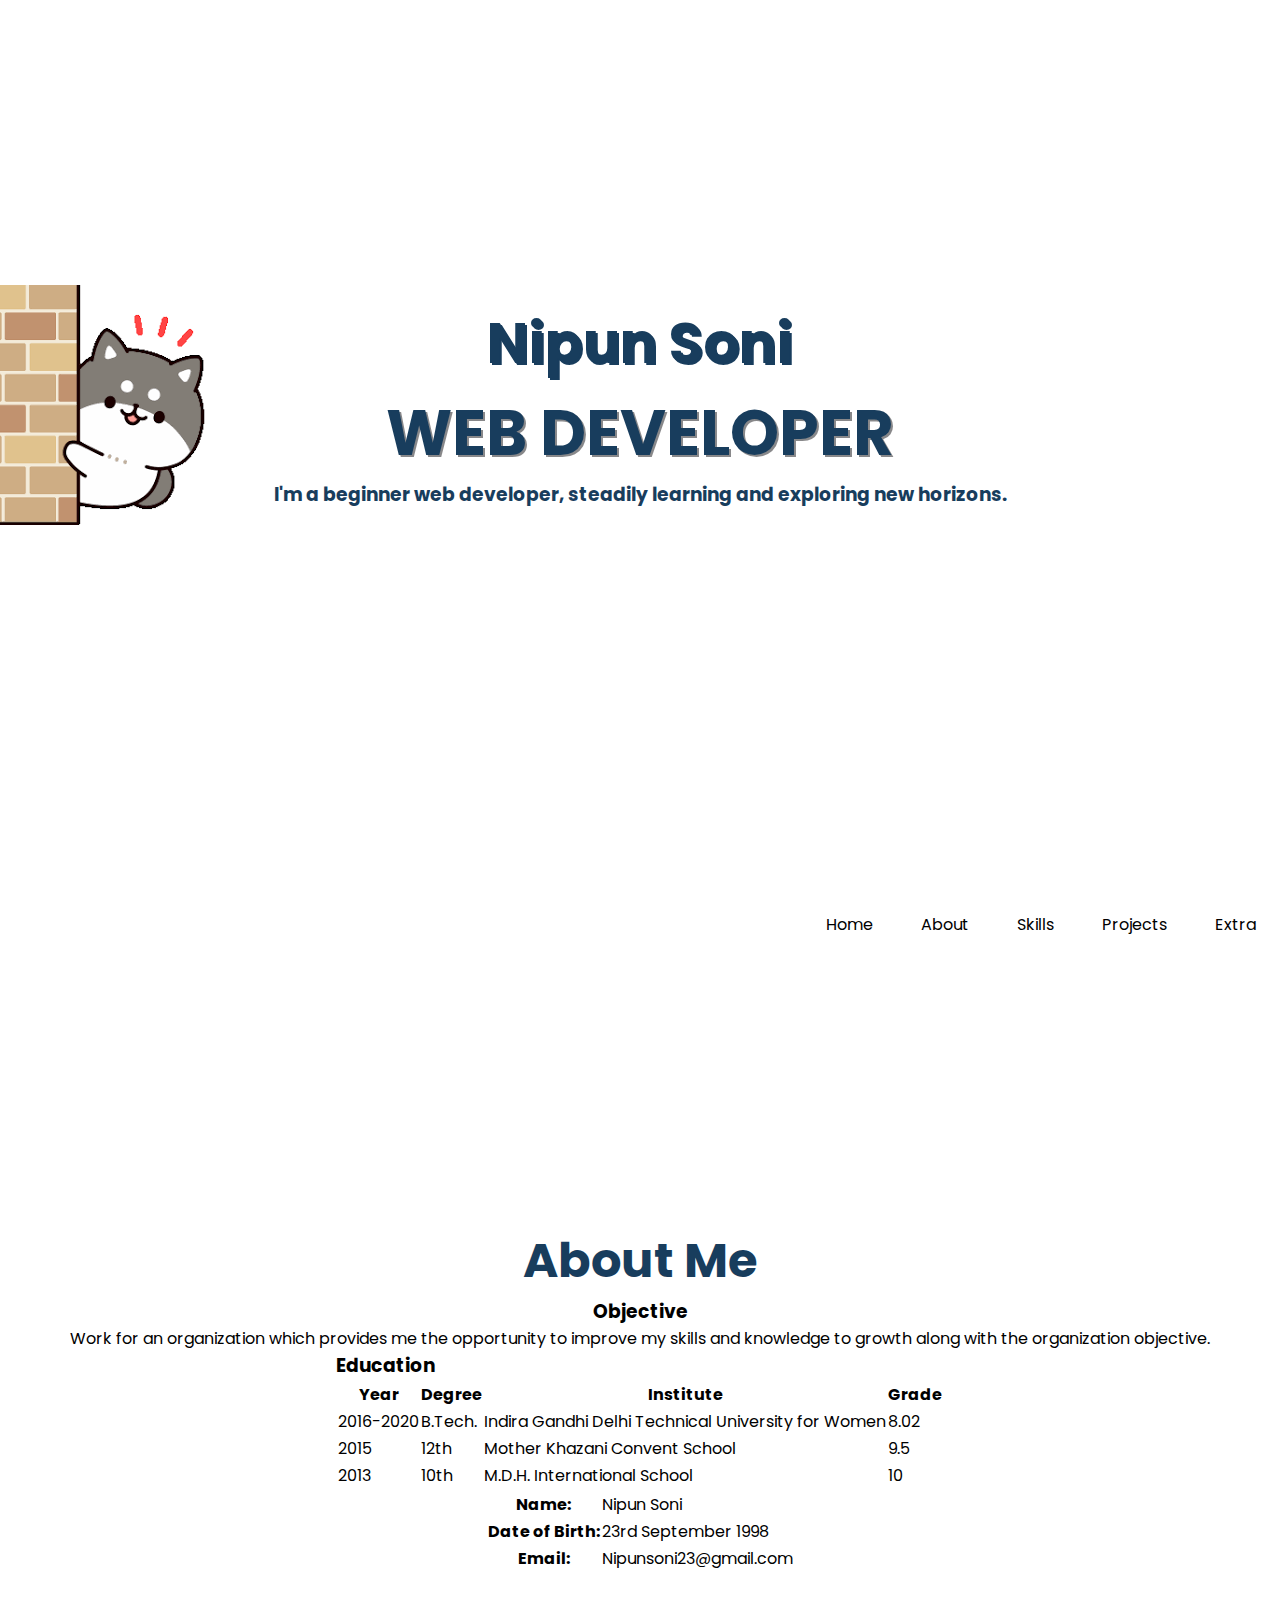
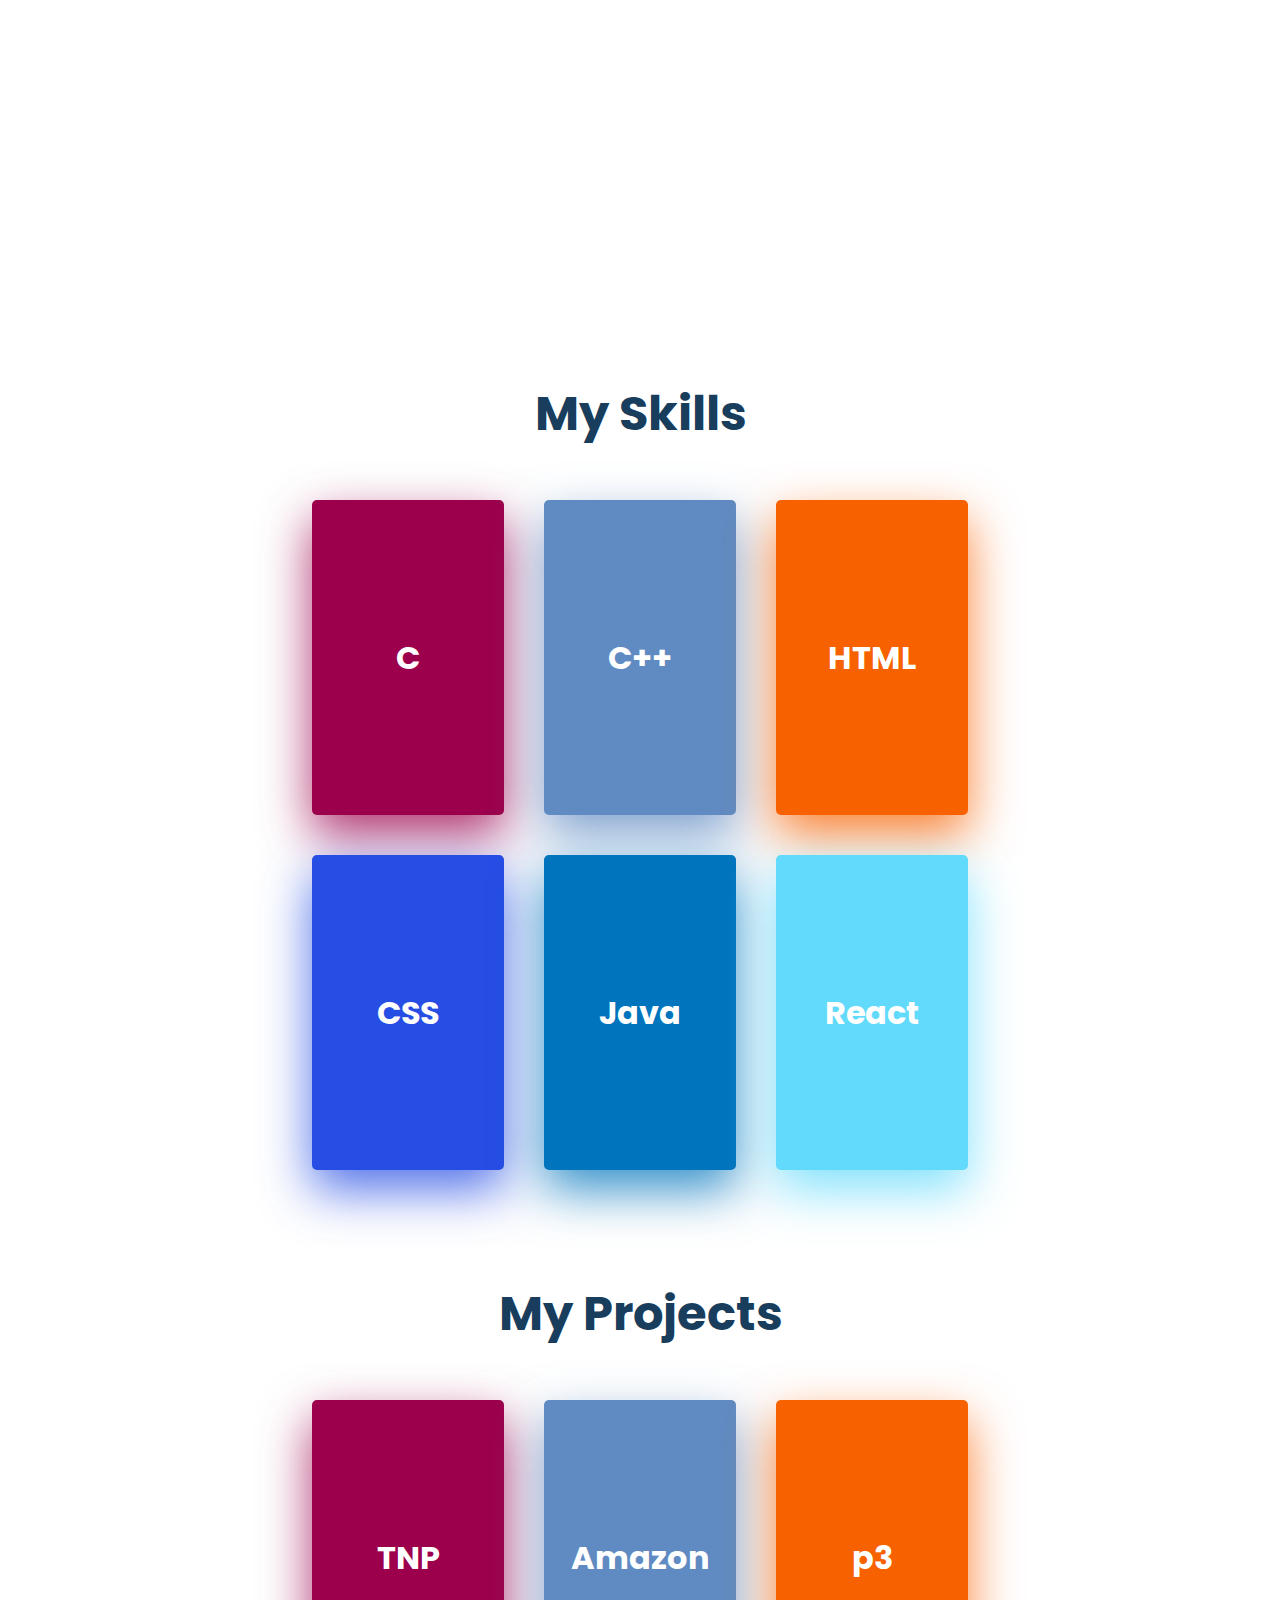
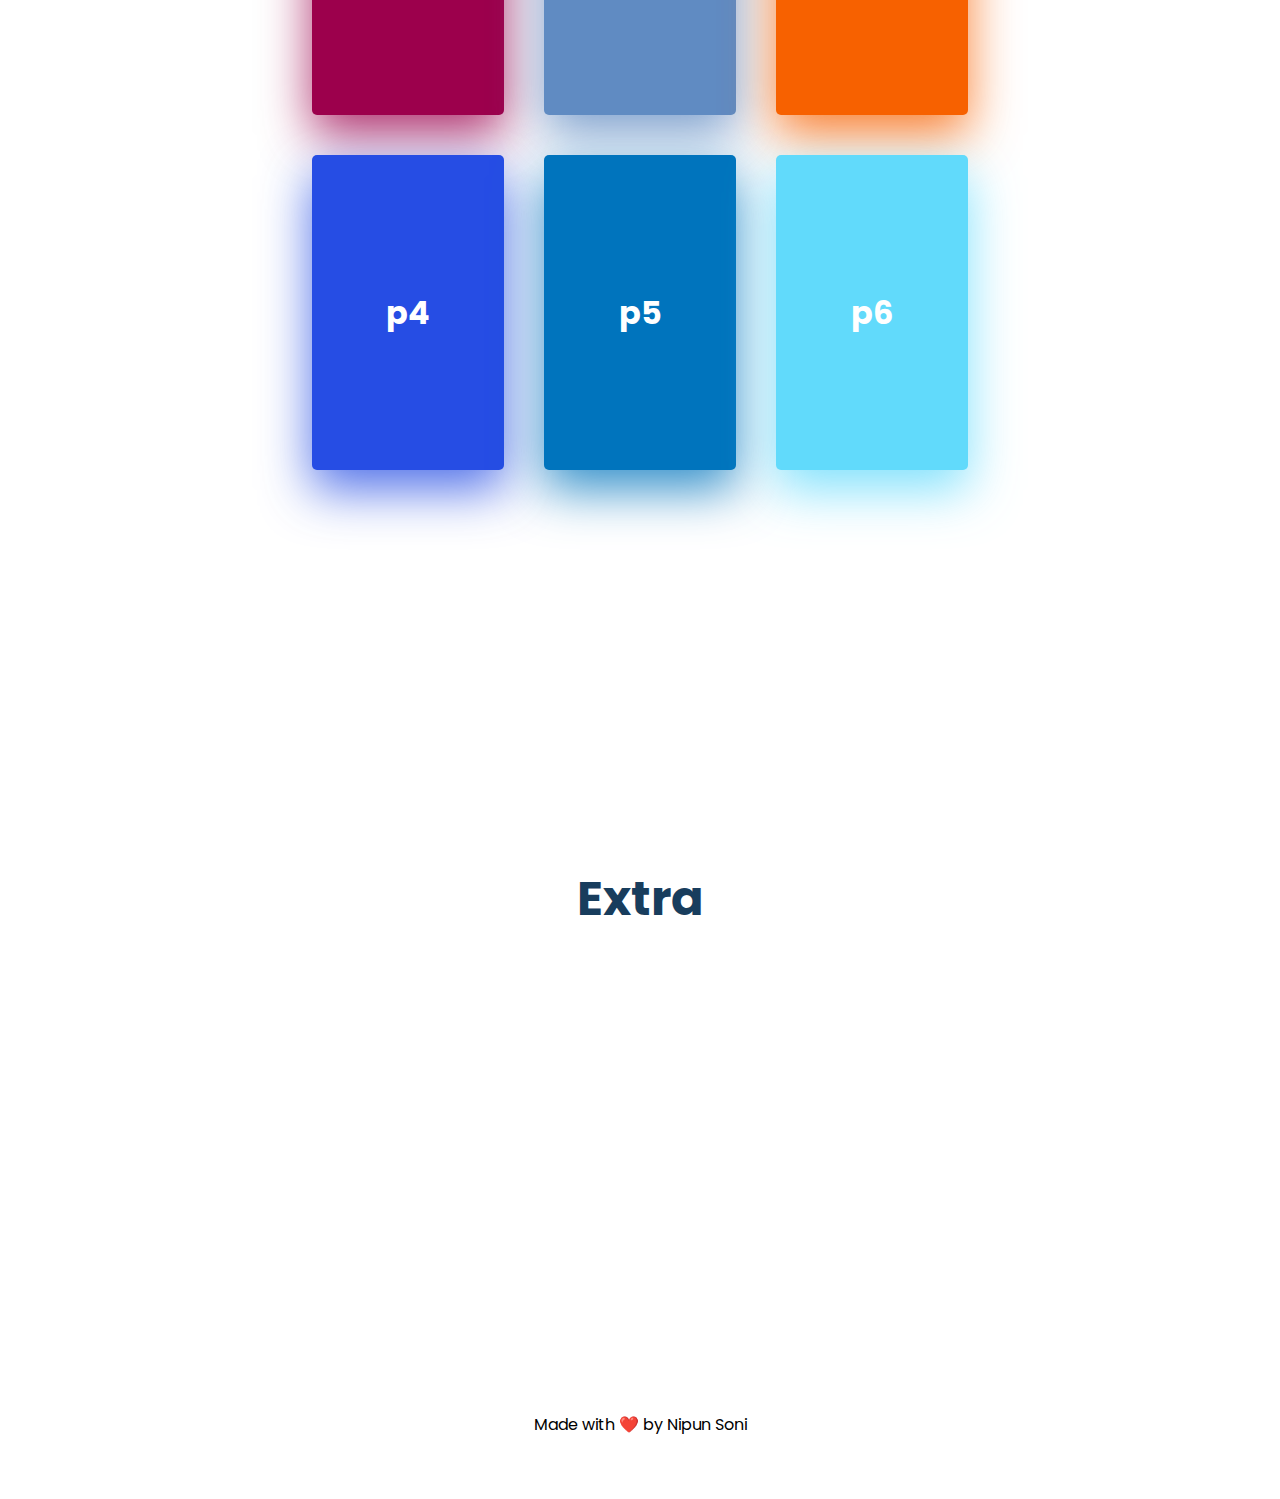
<file: html/index.html>
<!-- Goals -->
<!-- 
  1. Plan layout 
  2. Add content first
  3. Make everything device compatible
  4. Understand working of each line of code
 -->

<!DOCTYPE html>
<html lang="en">

<head>
  <meta charset="UTF-8">
  <meta name="viewport" content="width=device-width, initial-scale=1.0">
  <meta http-equiv="X-UA-Compatible" content="ie=edge">
  <title>Nipun Soni</title>
  <link rel="stylesheet" href="../Css/index.css">

  <link href="https://fonts.googleapis.com/css2?family=Poppins:wght@500;700&display=swap" rel="stylesheet">
</head>

<body>
  <div class="container">
    <!-- header(nav),home, about, skills, projects, extra, footer(contact) -->
    <div class="landing">
      <div class="home">
        <img src="../img/download.png" alt="cat" class="cat-img">
        <p class="intro">
          <h2 id="name">Nipun Soni</h3>
        </p>
        <p class="intro">
          <h1 id="role">WEB DEVELOPER</h1>
        </p>
        <p class="intro">
          <h3>I'm a beginner web developer, steadily learning and exploring new horizons.</h3>
        </p>
      </div>

    </div>
      <!-- navigation bar -->
      <nav>
        <ul id="nav-bar">
          <a href="#index"><li id="links">Home</li></a>
          <a href="#about"><li id="links">About</li></a>
          <a href="#skills"><li id="links">Skills</li></a>
          <a href="#projects"><li id="links">Projects</li></a>
          <a href="#extra"><li id="links">Extra</li></a>
        </ul>
      </nav>
    <div id="about" class="about">
      <h1> About Me</h1>
      <div class="objective">
        <h3>Objective</h3>
        <p>Work for an organization which provides me the opportunity to improve my skills and knowledge to growth along
          with the organization objective.</p>
      </div>
      <div class="education">
        <h3>Education</h3>
        <table>
          <tr>
            <th>Year</th>
            <th>Degree</th>
            <th>Institute</th>
            <th>Grade</th>
          </tr>
          <tr>
            <td>2016-2020</td>
            <td>B.Tech.</td>
            <td>Indira Gandhi Delhi Technical University for Women</td>
            <td>8.02</td>
          </tr>
          <tr>
            <td>2015</td>
            <td>12th</td>
            <td>Mother Khazani Convent School</td>
            <td>9.5</td>
          </tr>
          <tr>
            <td>2013</td>
            <td>10th</td>
            <td>M.D.H. International School</td>
            <td>10</td>
          </tr>
        </table>
      </div>
      <div class="p_details">
        <table>
          <tr>
            <th>Name:</th>
            <td>Nipun Soni</td>
          </tr>
          <tr>
            <th>Date of Birth:</th>
            <td>23rd September 1998</td>
          </tr>
          <tr>
            <th>Email:</th>
            <td>Nipunsoni23@gmail.com</td>
          </tr>
        </table>
      </div>
      <div class="resume"></div>
    </div>
    <div id="skills" class="skills">
      <h1>My Skills</h1>
      <div class="card-container">
        <div class="card-list">
          <div class="card c">C</div>
          <div class="card cpp">C++</div>
          <div class="card html">HTML</div>
        </div>
        <div class="card-list">
          <div class="card css">CSS</div>
          <div class="card java">Java</div>
          <div class="card react">React</div>
        </div>
      </div>
    </div>
    <div id="projects" class="projects">
      <h1>My Projects</h1>
      <div class="card-container">
        <div class="card-list">
          <div class="card tnp">TNP</div>
          <div class="card package">Amazon</div>
          <div class="card html">p3</div>
        </div>
        <div class="card-list">
          <div class="card css">p4</div>
          <div class="card java">p5</div>
          <div class="card react">p6</div>
        </div>
      </div>
    </div>
    <div id="extra" class="extra">
      <h1>Extra</h1>
    </div>

    <footer>
      Made with ❤️ by Nipun Soni
    </footer>


  </div>
</body>

</html>
</file>
<file: Css/index.css>
/* tags-> classes-> ids (alphabetical) */
*{
  margin:0;
  padding:0;
  box-sizing: border-box; 
  /* includes p,m in specified w,h. */
  font-family: 'Poppins', sans-serif;
}

html {
  scroll-behavior: smooth;
}

a {
  text-decoration: none;
  color: black;
}

li {
  list-style: none;
}

.skills h1, .projects h1, .about h1, .extra h1 {
  font-size: 48px;
  color: #183D5D;
}

/* header->nav->ul->li->text */
nav{
  display: flex;
  justify-content: flex-end; /*affects horizontal position, affects ul*/
  align-items: center; /*affects vertical position*/
  
}

#nav-bar a {
  border-radius: 3px;
}

#nav-bar a:hover {
  background-color: #183D5D;
  color: white;
  transition: 0.3s;
}

header{
  width:100vw;
  height: 10vh;
  position: relative fixed;
  /* background:#E44E3F; */
   /*affects bg of child as well unless it has its own color*/
  /* border: 2px solid blue; */
}
/* -------------------class------------------------- */
.about, .skills, .projects, .extra
{
display: flex;
flex-direction: column;
justify-content: center;
align-items: center;
height:100vh;
}

.home{
  /* border: 3px solid pink; */  
display: flex; /*default was row*/
flex-direction: column;
justify-content: center; 
align-items: center;
height: 90vh;
}
.intro{
  /* margin: 10px auto; */
  z-index:2;
  filter: none;
}
.landing
{
  /* background-image: url("../img/794531.jpg"); */
  background-repeat: none;
  background-size: cover;
  color: #183D5D;
  height: 100vh;
  
  /* filter: blur(1px); */
}
/* ----------------------------id--------------------------------- */
#links{
  /* border: 1px red solid; */
  margin: 12px 24px; /*added margin from interior of ul*/
}
#name{
  font-size: 56px;
  text-shadow: 2px 2px #183D5D;
}

#nav-bar{
  display: flex;
  /* border: 2px black solid; */
  list-style: none;
  justify-content: space-between; /*affects li element, but didn't separate elements until li properties were added*/
  /* margin: 2px; adds margin to ul element from top */
  /* background: white; */
}

#role
{
  font-size: 63px;
  text-shadow: 2px 2px #12111680;
}

.objective h3 {
  text-align: center;
}

footer {
  display: flex;
  justify-content: center;
  align-items: center;
  height: 150px;
}

.skills {
}

.card-container {
  /* display: flex; */
  /* justify-content: center; */
  /* align-items: center; */
  height: 60vh;
  margin-top: 30px;
}

.card-list {
  display: flex;
}

.card {
  display: flex;
  justify-content: center;
  align-items: center;
  width: 15vw;
  height: 35vh;
  margin: 20px;
  font-size: 32px;
  font-weight: bold;
  border-radius: 5px;
  color: white;
  cursor: pointer;
  transition: 0.3s;
}

.card:hover {
  transform: translateY(-10px);
}

.cpp, .package {
  background-color: #608BC2;
  box-shadow: 0 20px 50px rgba(96,139,194,0.8);
}

.java {
  background-color: #0074BD;
  box-shadow: 0 20px 50px rgba(0,116,189,0.8);
}

.react {
  background-color: #61DAFB;
  box-shadow: 0 20px 50px rgba(97,218,251,0.8);
}

.html {
  background-color: #F76100;
  box-shadow: 0 20px 50px rgba(247,97,0,0.8);
}

.css {
  background-color: #264DE4;
  box-shadow: 0 20px 50px rgba(38,77,228,0.8);
}

.c, .tnp {
  background-color: #9C004C;
  box-shadow: 0 20px 50px rgba(156,0,76,0.8);
}

.cat-img {
  position: absolute;
  left: 0%;
}
</file>
